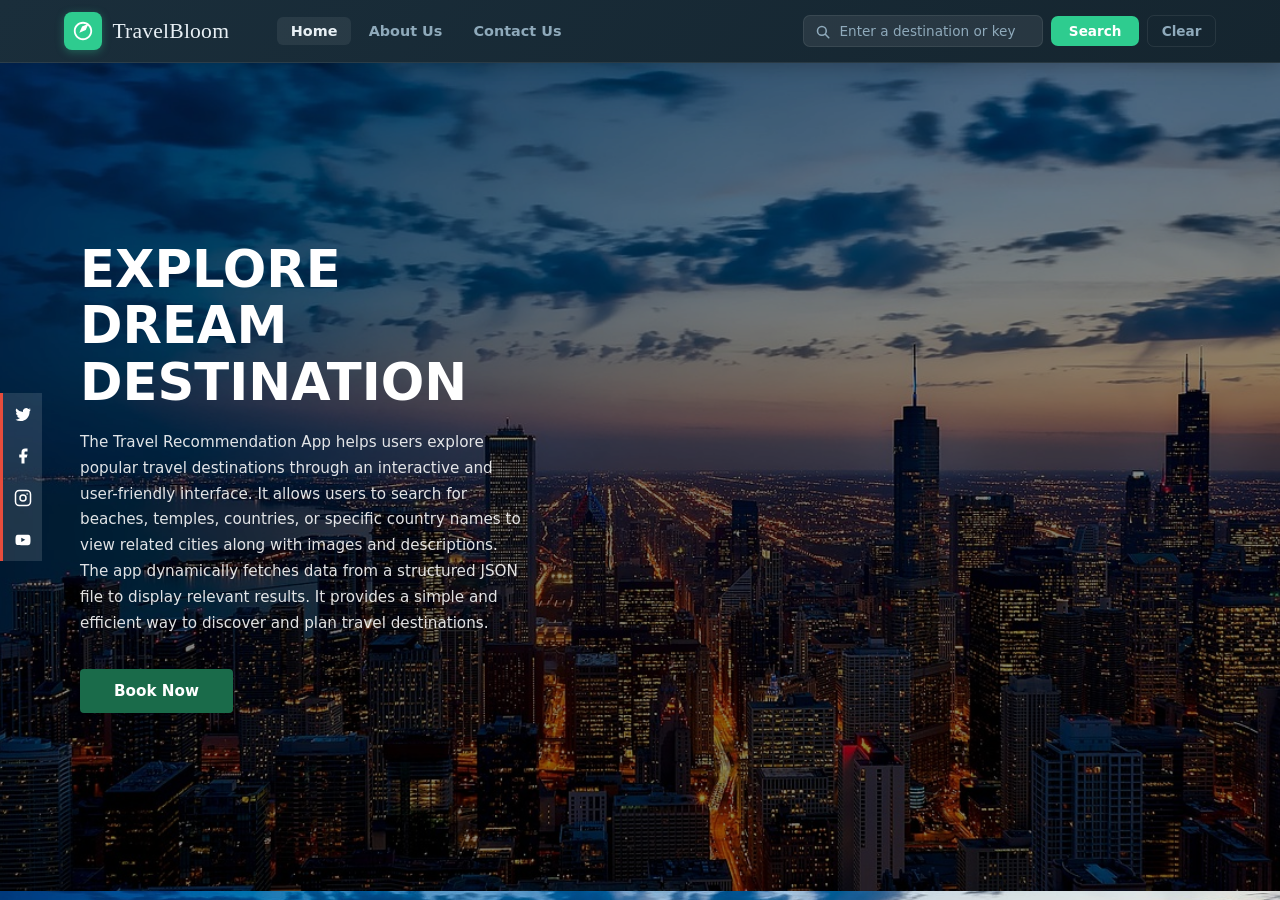
<file: index.html>
<!DOCTYPE html>
<html lang="en">
<head>
  <meta charset="UTF-8" />
  <meta name="viewport" content="width=device-width, initial-scale=1.0" />
  <meta name="description" content="Discover personalised travel recommendations tailored to your interests, budget, and travel style. Find your next destination and plan your perfect trip." />
  <meta name="author" content="Marcin Krupinski" />
  <!-- Stylesheet -->
  <link rel="stylesheet" href="style.css" />
  <!-- JavaScript (deferred so it runs after the DOM is ready) -->
  <script src="script.js?v=4" defer></script>
  <title>Travel Recommendation</title>
</head>
<body>

  <!-- ── Navbar ──────────────────────────────────────────────── -->
  <nav class="navbar" role="navigation" aria-label="Main navigation">
    <div class="navbar__inner">

      <!-- Brand -->
      <a href="index.html" class="navbar__brand" aria-label="TravelBloom home">
        <div class="navbar__brand-icon" aria-hidden="true">
          <svg viewBox="0 0 24 24" xmlns="http://www.w3.org/2000/svg">
            <path d="M12 2C6.48 2 2 6.48 2 12s4.48 10 10 10 10-4.48 10-10S17.52 2 12 2zm0 18c-4.41 0-8-3.59-8-8s3.59-8 8-8 8 3.59 8 8-3.59 8-8 8zm-1-13l-3 7 7-3 3-7-7 3z"/>
          </svg>
        </div>
        <span class="navbar__brand-name">TravelBloom</span>
      </a>

      <!-- Nav links -->
      <ul class="navbar__links" id="nav-links">
        <li><a href="index.html" class="active">Home</a></li>
        <li><a href="about.html">About Us</a></li>
        <li><a href="contact.html">Contact Us</a></li>
      </ul>

      <!-- Search -->
      <div class="navbar__search" id="nav-search">
        <div class="search-input-wrap">
          <svg viewBox="0 0 24 24" fill="none" stroke-width="2.5" stroke-linecap="round" stroke-linejoin="round">
            <circle cx="11" cy="11" r="7"/><line x1="16.5" y1="16.5" x2="22" y2="22"/>
          </svg>
          <input
            class="search-input"
            id="search-field"
            type="search"
            placeholder="Enter a destination or keyword"
            aria-label="Search destinations"
          />
        </div>
        <button class="btn-search" id="btn-search">Search</button>
        <button class="btn-clear" id="btn-reset">Clear</button>
      </div>

      <!-- Hamburger (mobile) -->
      <button class="navbar__hamburger" id="hamburger" aria-label="Toggle menu" aria-expanded="false">
        <span></span><span></span><span></span>
      </button>

    </div>
  </nav>

  <!-- ── Hero ────────────────────────────────────────────────── -->
  <section class="hero" aria-label="Hero banner">

    <!-- Left: vertical social icons -->
    <aside class="hero__socials" aria-label="Social media links">
      <a href="https://twitter.com" target="_blank" rel="noopener" aria-label="Twitter">
        <svg viewBox="0 0 24 24" fill="currentColor"><path d="M22.46 6c-.77.35-1.6.58-2.46.69a4.28 4.28 0 0 0 1.88-2.37 8.56 8.56 0 0 1-2.72 1.04 4.27 4.27 0 0 0-7.28 3.9A12.12 12.12 0 0 1 3.1 4.78a4.27 4.27 0 0 0 1.32 5.7 4.24 4.24 0 0 1-1.93-.53v.05a4.27 4.27 0 0 0 3.42 4.18 4.3 4.3 0 0 1-1.93.07 4.27 4.27 0 0 0 3.99 2.97A8.57 8.57 0 0 1 2 19.54a12.1 12.1 0 0 0 6.56 1.92c7.88 0 12.2-6.53 12.2-12.2l-.01-.56A8.72 8.72 0 0 0 22.46 6z"/></svg>
      </a>
      <a href="https://facebook.com" target="_blank" rel="noopener" aria-label="Facebook">
        <svg viewBox="0 0 24 24" fill="currentColor"><path d="M18 2h-3a5 5 0 0 0-5 5v3H7v4h3v8h4v-8h3l1-4h-4V7a1 1 0 0 1 1-1h3z"/></svg>
      </a>
      <a href="https://instagram.com" target="_blank" rel="noopener" aria-label="Instagram">
        <svg viewBox="0 0 24 24" fill="none" stroke="currentColor" stroke-width="2" stroke-linecap="round" stroke-linejoin="round"><rect x="2" y="2" width="20" height="20" rx="5" ry="5"/><circle cx="12" cy="12" r="4"/><circle cx="17.5" cy="6.5" r="1" fill="currentColor" stroke="none"/></svg>
      </a>
      <a href="https://youtube.com" target="_blank" rel="noopener" aria-label="YouTube">
        <svg viewBox="0 0 24 24" fill="currentColor"><path d="M21.8 8s-.2-1.4-.8-2c-.8-.8-1.6-.8-2-.9C16.4 5 12 5 12 5s-4.4 0-7 .1c-.4.1-1.2.1-2 .9-.6.6-.8 2-.8 2S2 9.6 2 11.2v1.5c0 1.6.2 3.2.2 3.2s.2 1.4.8 2c.8.8 1.8.8 2.3.9C6.8 19 12 19 12 19s4.4 0 7-.1c.4-.1 1.2-.1 2-.9.6-.6.8-2 .8-2s.2-1.6.2-3.2v-1.5C22 9.6 21.8 8 21.8 8zM9.7 14.5V9l5.4 2.8-5.4 2.7z"/></svg>
      </a>
    </aside>

    <!-- Hero background image -->
    <div class="hero__bg" aria-hidden="true"></div>

    <!-- Hero content -->
    <div class="hero__content">
      <h1 class="hero__title">Explore Dream<br />Destination</h1>
      <p class="hero__desc">
        The Travel Recommendation App helps users explore popular travel destinations
        through an interactive and user-friendly interface. It allows users to search for
        beaches, temples, countries, or specific country names to view related cities along
        with images and descriptions. The app dynamically fetches data from a structured
        JSON file to display relevant results. It provides a simple and efficient way to
        discover and plan travel destinations.
      </p>
      <a href="#recommendations" class="btn-booknow">Book Now</a>
    </div>

  </section>

  <!-- ── Results placeholder ─────────────────────────────────── -->
  <section id="recommendations" class="results-section">
    <div id="results-container"></div>
  </section>

<script>


function fetch_data()
  {

fetch('travel_recommendation_api.json')
  .then(response => {
    if (!response.ok) {
      throw new Error('Failed to load: ' + response.status);
    }
    return response.json();
  })
  .then(data => {
    console.log('✅ JSON loaded successfully:', data);
  })
  .catch(error => {
    console.error('❌ Error loading JSON:', error);
  });



  }



fetch_data();
</script>


</body>
</html>
</file>
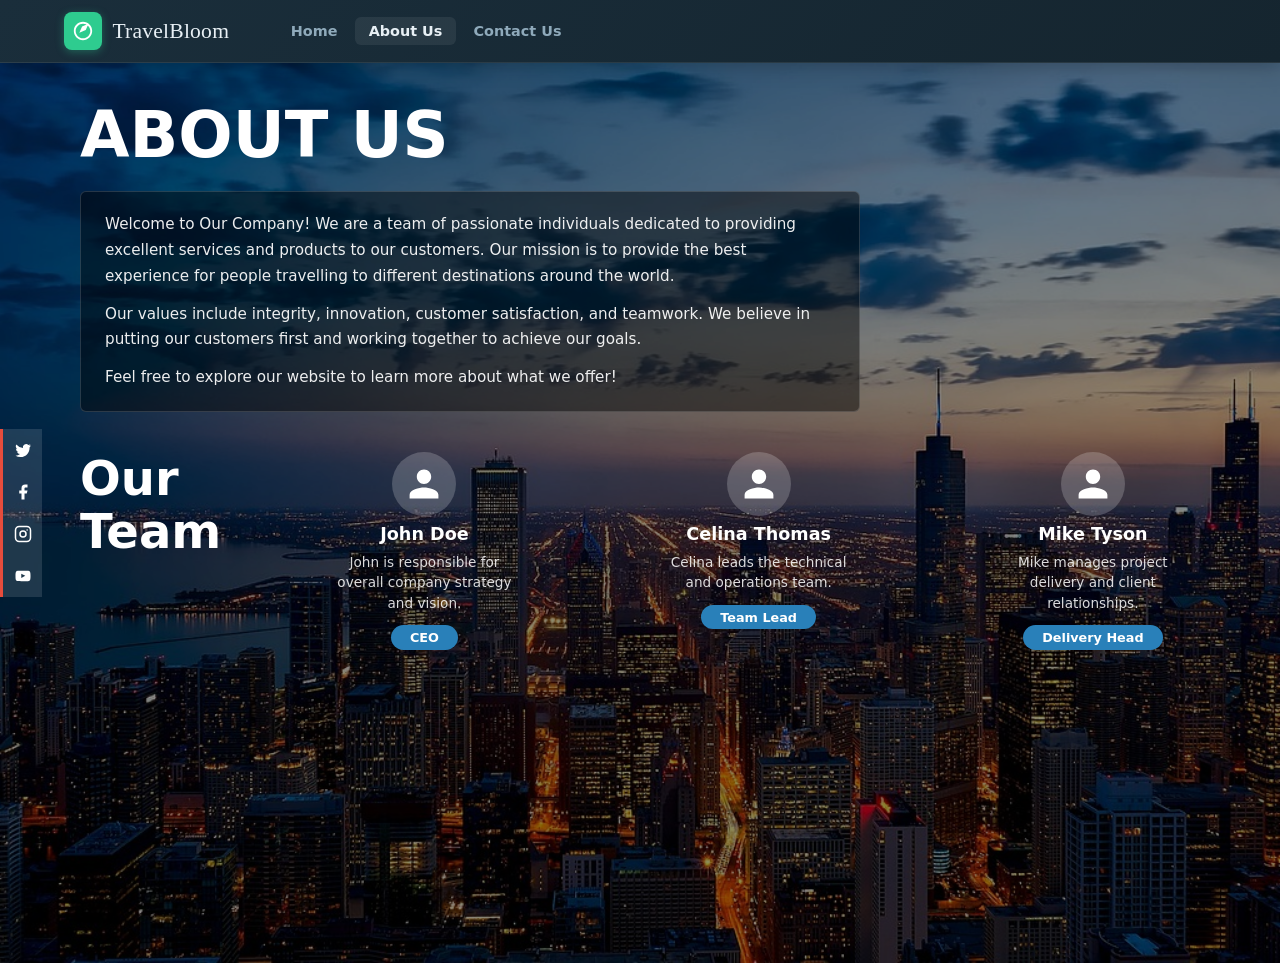
<file: about.html>
<!DOCTYPE html>
<html lang="en">
<head>
  <meta charset="UTF-8" />
  <meta name="viewport" content="width=device-width, initial-scale=1.0" />
  <meta name="description" content="Learn about TravelBloom – our mission, values, and the team behind your travel recommendations." />
  <meta name="author" content="Marcin Krupinski" />
  <link rel="stylesheet" href="style.css" />
  <script src="script.js" defer></script>
  <title>About Us – Travel Recommendation</title>
</head>
<body>

  <!-- ── Navbar ──────────────────────────────────────────────── -->
  <nav class="navbar" role="navigation" aria-label="Main navigation">
    <div class="navbar__inner">
      <a href="index.html" class="navbar__brand" aria-label="TravelBloom home">
        <div class="navbar__brand-icon" aria-hidden="true">
          <svg viewBox="0 0 24 24" xmlns="http://www.w3.org/2000/svg">
            <path d="M12 2C6.48 2 2 6.48 2 12s4.48 10 10 10 10-4.48 10-10S17.52 2 12 2zm0 18c-4.41 0-8-3.59-8-8s3.59-8 8-8 8 3.59 8 8-3.59 8-8 8zm-1-13l-3 7 7-3 3-7-7 3z"/>
          </svg>
        </div>
        <span class="navbar__brand-name">TravelBloom</span>
      </a>

      <ul class="navbar__links" id="nav-links">
        <li><a href="index.html">Home</a></li>
        <li><a href="about.html" class="active">About Us</a></li>
        <li><a href="contact.html">Contact Us</a></li>
      </ul>

      <button class="navbar__hamburger" id="hamburger" aria-label="Toggle menu" aria-expanded="false">
        <span></span><span></span><span></span>
      </button>
    </div>
  </nav>

  <!-- ── About Hero ──────────────────────────────────────────── -->
  <section class="about-hero" aria-label="About us">

    <!-- Background image + overlay -->
    <div class="hero__bg" aria-hidden="true"></div>

    <!-- Social icons -->
    <aside class="hero__socials" aria-label="Social media links">
      <a href="https://twitter.com"   target="_blank" rel="noopener" aria-label="Twitter">
        <svg viewBox="0 0 24 24" fill="currentColor"><path d="M22.46 6c-.77.35-1.6.58-2.46.69a4.28 4.28 0 0 0 1.88-2.37 8.56 8.56 0 0 1-2.72 1.04 4.27 4.27 0 0 0-7.28 3.9A12.12 12.12 0 0 1 3.1 4.78a4.27 4.27 0 0 0 1.32 5.7 4.24 4.24 0 0 1-1.93-.53v.05a4.27 4.27 0 0 0 3.42 4.18 4.3 4.3 0 0 1-1.93.07 4.27 4.27 0 0 0 3.99 2.97A8.57 8.57 0 0 1 2 19.54a12.1 12.1 0 0 0 6.56 1.92c7.88 0 12.2-6.53 12.2-12.2l-.01-.56A8.72 8.72 0 0 0 22.46 6z"/></svg>
      </a>
      <a href="https://facebook.com"  target="_blank" rel="noopener" aria-label="Facebook">
        <svg viewBox="0 0 24 24" fill="currentColor"><path d="M18 2h-3a5 5 0 0 0-5 5v3H7v4h3v8h4v-8h3l1-4h-4V7a1 1 0 0 1 1-1h3z"/></svg>
      </a>
      <a href="https://instagram.com" target="_blank" rel="noopener" aria-label="Instagram">
        <svg viewBox="0 0 24 24" fill="none" stroke="currentColor" stroke-width="2" stroke-linecap="round" stroke-linejoin="round"><rect x="2" y="2" width="20" height="20" rx="5" ry="5"/><circle cx="12" cy="12" r="4"/><circle cx="17.5" cy="6.5" r="1" fill="currentColor" stroke="none"/></svg>
      </a>
      <a href="https://youtube.com"   target="_blank" rel="noopener" aria-label="YouTube">
        <svg viewBox="0 0 24 24" fill="currentColor"><path d="M21.8 8s-.2-1.4-.8-2c-.8-.8-1.6-.8-2-.9C16.4 5 12 5 12 5s-4.4 0-7 .1c-.4.1-1.2.1-2 .9-.6.6-.8 2-.8 2S2 9.6 2 11.2v1.5c0 1.6.2 3.2.2 3.2s.2 1.4.8 2c.8.8 1.8.8 2.3.9C6.8 19 12 19 12 19s4.4 0 7-.1c.4-.1 1.2-.1 2-.9.6-.6.8-2 .8-2s.2-1.6.2-3.2v-1.5C22 9.6 21.8 8 21.8 8zM9.7 14.5V9l5.4 2.8-5.4 2.7z"/></svg>
      </a>
    </aside>

    <!-- Page content -->
    <div class="about-hero__content">

      <!-- Top-left title -->
      <h1 class="about-hero__title">About Us</h1>

      <!-- Left-center description box -->
      <div class="about-hero__desc-box">
        <p>Welcome to Our Company! We are a team of passionate individuals dedicated to providing excellent services and products to our customers. Our mission is to provide the best experience for people travelling to different destinations around the world.</p>
        <p>Our values include integrity, innovation, customer satisfaction, and teamwork. We believe in putting our customers first and working together to achieve our goals.</p>
        <p>Feel free to explore our website to learn more about what we offer!</p>
      </div>

      <!-- Bottom-center team section -->
      <div class="about-hero__team">
        <h2 class="team__heading">Our<br />Team</h2>

        <div class="team__grid">

          <!-- Member 1 -->
          <article class="team-card">
            <div class="team-card__avatar" aria-hidden="true">
              <svg viewBox="0 0 24 24" fill="currentColor"><path d="M12 12c2.7 0 4.8-2.1 4.8-4.8S14.7 2.4 12 2.4 7.2 4.5 7.2 7.2 9.3 12 12 12zm0 2.4c-3.2 0-9.6 1.6-9.6 4.8v2.4h19.2v-2.4c0-3.2-6.4-4.8-9.6-4.8z"/></svg>
            </div>
            <h3 class="team-card__name">John Doe</h3>
            <p class="team-card__desc">John is responsible for overall company strategy and vision.</p>
            <span class="team-card__role">CEO</span>
          </article>

          <!-- Member 2 -->
          <article class="team-card">
            <div class="team-card__avatar" aria-hidden="true">
              <svg viewBox="0 0 24 24" fill="currentColor"><path d="M12 12c2.7 0 4.8-2.1 4.8-4.8S14.7 2.4 12 2.4 7.2 4.5 7.2 7.2 9.3 12 12 12zm0 2.4c-3.2 0-9.6 1.6-9.6 4.8v2.4h19.2v-2.4c0-3.2-6.4-4.8-9.6-4.8z"/></svg>
            </div>
            <h3 class="team-card__name">Celina Thomas</h3>
            <p class="team-card__desc">Celina leads the technical and operations team.</p>
            <span class="team-card__role">Team Lead</span>
          </article>

          <!-- Member 3 -->
          <article class="team-card">
            <div class="team-card__avatar" aria-hidden="true">
              <svg viewBox="0 0 24 24" fill="currentColor"><path d="M12 12c2.7 0 4.8-2.1 4.8-4.8S14.7 2.4 12 2.4 7.2 4.5 7.2 7.2 9.3 12 12 12zm0 2.4c-3.2 0-9.6 1.6-9.6 4.8v2.4h19.2v-2.4c0-3.2-6.4-4.8-9.6-4.8z"/></svg>
            </div>
            <h3 class="team-card__name">Mike Tyson</h3>
            <p class="team-card__desc">Mike manages project delivery and client relationships.</p>
            <span class="team-card__role">Delivery Head</span>
          </article>

        </div>
      </div>

    </div>
  </section>

</body>
</html>
</file>
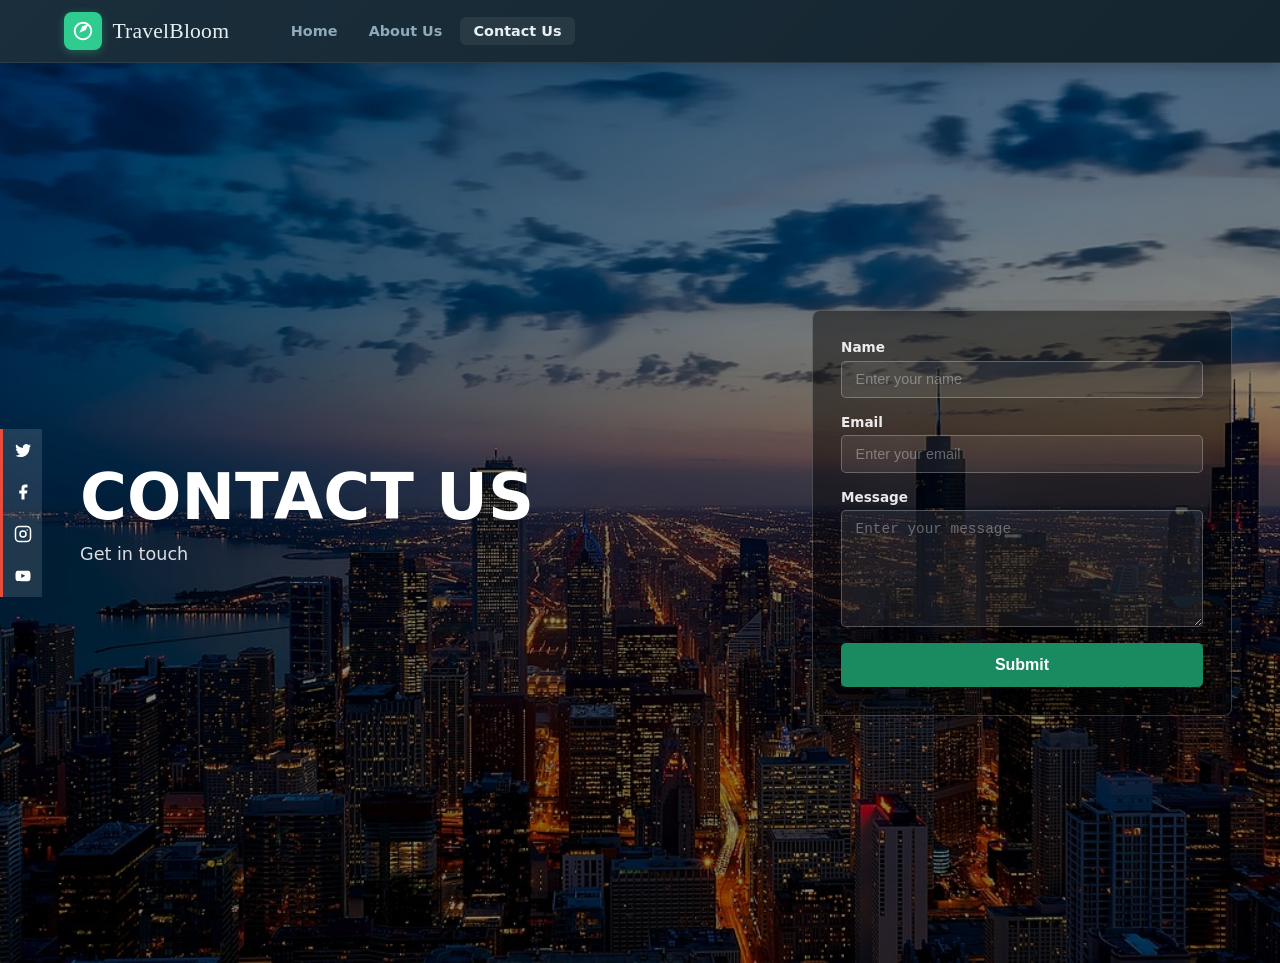
<file: contact.html>
<!DOCTYPE html>
<html lang="en">
<head>
  <meta charset="UTF-8" />
  <meta name="viewport" content="width=device-width, initial-scale=1.0" />
  <meta name="description" content="Contact TravelBloom – send us a message and we'll get back to you." />
  <meta name="author" content="Marcin Krupinski" />
  <link rel="stylesheet" href="style.css" />
  <script src="script.js" defer></script>
  <title>Contact Us – Travel Recommendation</title>
</head>
<body>

  <!-- ── Navbar ──────────────────────────────────────────────── -->
  <nav class="navbar" role="navigation" aria-label="Main navigation">
    <div class="navbar__inner">
      <a href="index.html" class="navbar__brand" aria-label="TravelBloom home">
        <div class="navbar__brand-icon" aria-hidden="true">
          <svg viewBox="0 0 24 24" xmlns="http://www.w3.org/2000/svg">
            <path d="M12 2C6.48 2 2 6.48 2 12s4.48 10 10 10 10-4.48 10-10S17.52 2 12 2zm0 18c-4.41 0-8-3.59-8-8s3.59-8 8-8 8 3.59 8 8-3.59 8-8 8zm-1-13l-3 7 7-3 3-7-7 3z"/>
          </svg>
        </div>
        <span class="navbar__brand-name">TravelBloom</span>
      </a>

      <ul class="navbar__links" id="nav-links">
        <li><a href="index.html">Home</a></li>
        <li><a href="about.html">About Us</a></li>
        <li><a href="contact.html" class="active">Contact Us</a></li>
      </ul>

      <button class="navbar__hamburger" id="hamburger" aria-label="Toggle menu" aria-expanded="false">
        <span></span><span></span><span></span>
      </button>
    </div>
  </nav>

  <!-- ── Contact Page ─────────────────────────────────────────── -->
  <section class="contact-page" aria-label="Contact us">

    <!-- Background + overlay (reuses hero__bg) -->
    <div class="hero__bg" aria-hidden="true"></div>

    <!-- Social icons (same as about/home pages) -->
    <aside class="hero__socials" aria-label="Social media links">
      <a href="https://twitter.com"   target="_blank" rel="noopener" aria-label="Twitter">
        <svg viewBox="0 0 24 24" fill="currentColor"><path d="M22.46 6c-.77.35-1.6.58-2.46.69a4.28 4.28 0 0 0 1.88-2.37 8.56 8.56 0 0 1-2.72 1.04 4.27 4.27 0 0 0-7.28 3.9A12.12 12.12 0 0 1 3.1 4.78a4.27 4.27 0 0 0 1.32 5.7 4.24 4.24 0 0 1-1.93-.53v.05a4.27 4.27 0 0 0 3.42 4.18 4.3 4.3 0 0 1-1.93.07 4.27 4.27 0 0 0 3.99 2.97A8.57 8.57 0 0 1 2 19.54a12.1 12.1 0 0 0 6.56 1.92c7.88 0 12.2-6.53 12.2-12.2l-.01-.56A8.72 8.72 0 0 0 22.46 6z"/></svg>
      </a>
      <a href="https://facebook.com"  target="_blank" rel="noopener" aria-label="Facebook">
        <svg viewBox="0 0 24 24" fill="currentColor"><path d="M18 2h-3a5 5 0 0 0-5 5v3H7v4h3v8h4v-8h3l1-4h-4V7a1 1 0 0 1 1-1h3z"/></svg>
      </a>
      <a href="https://instagram.com" target="_blank" rel="noopener" aria-label="Instagram">
        <svg viewBox="0 0 24 24" fill="none" stroke="currentColor" stroke-width="2" stroke-linecap="round" stroke-linejoin="round"><rect x="2" y="2" width="20" height="20" rx="5" ry="5"/><circle cx="12" cy="12" r="4"/><circle cx="17.5" cy="6.5" r="1" fill="currentColor" stroke="none"/></svg>
      </a>
      <a href="https://youtube.com"   target="_blank" rel="noopener" aria-label="YouTube">
        <svg viewBox="0 0 24 24" fill="currentColor"><path d="M21.8 8s-.2-1.4-.8-2c-.8-.8-1.6-.8-2-.9C16.4 5 12 5 12 5s-4.4 0-7 .1c-.4.1-1.2.1-2 .9-.6.6-.8 2-.8 2S2 9.6 2 11.2v1.5c0 1.6.2 3.2.2 3.2s.2 1.4.8 2c.8.8 1.8.8 2.3.9C6.8 19 12 19 12 19s4.4 0 7-.1c.4-.1 1.2-.1 2-.9.6-.6.8-2 .8-2s.2-1.6.2-3.2v-1.5C22 9.6 21.8 8 21.8 8zM9.7 14.5V9l5.4 2.8-5.4 2.7z"/></svg>
      </a>
    </aside>

    <!-- Two-column layout: title left, form right -->
    <div class="contact-page__inner">

      <!-- Left: title + subtitle -->
      <div class="contact-page__left">
        <h1 class="contact-page__title">Contact Us</h1>
        <p class="contact-page__subtitle">Get in touch</p>
      </div>

      <!-- Right: form -->
      <div class="contact-form-box">

        <div class="contact-form__group">
          <label for="contact-name">Name</label>
          <input
            type="text"
            id="contact-name"
            placeholder="Enter your name"
            required
          />
        </div>

        <div class="contact-form__group">
          <label for="contact-email">Email</label>
          <input
            type="email"
            id="contact-email"
            placeholder="Enter your email"
            required
          />
        </div>

        <div class="contact-form__group">
          <label for="contact-message">Message</label>
          <textarea
            id="contact-message"
            rows="6"
            placeholder="Enter your message"
            required
          ></textarea>
        </div>

        <button class="contact-form__submit" id="contact-submit">Submit</button>

        <p class="contact-form__success" id="contact-success">
          ✅ Thank you! Your message has been sent.
        </p>

      </div>
    </div>

  </section>

  <script>
    document.getElementById('contact-submit').addEventListener('click', () => {
      const name    = document.getElementById('contact-name').value.trim();
      const email   = document.getElementById('contact-email').value.trim();
      const message = document.getElementById('contact-message').value.trim();

      if (!name || !email || !message) {
        alert('Please fill in all fields before submitting.');
        return;
      }

      console.log('📧 Form submitted:', { name, email, message });

      document.getElementById('contact-success').style.display = 'block';
      document.getElementById('contact-name').value    = '';
      document.getElementById('contact-email').value   = '';
      document.getElementById('contact-message').value = '';
    });
  </script>

</body>
</html>
</file>
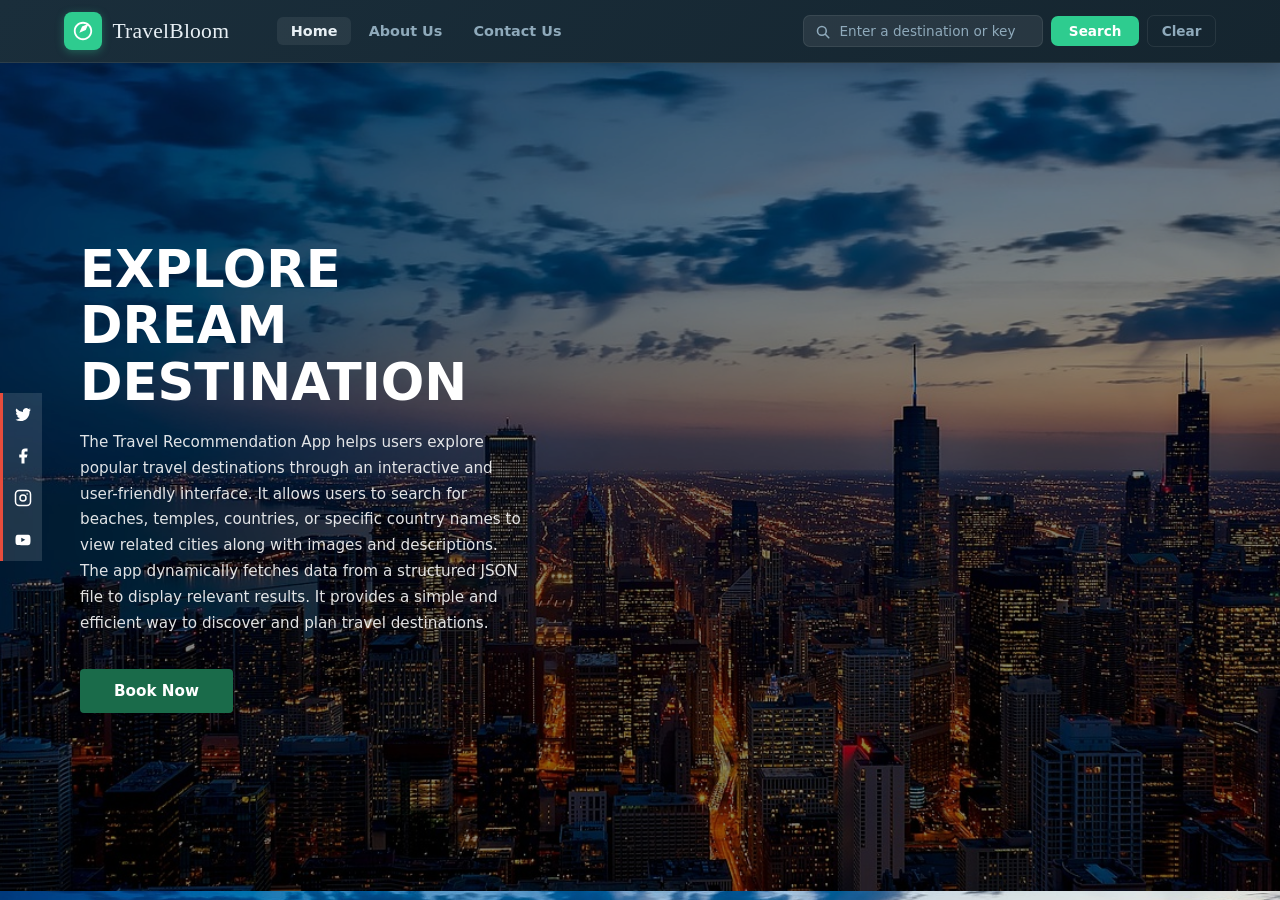
<file: travel_recommendation.html>
<!DOCTYPE html>
<html lang="en">
<head>
  <meta charset="UTF-8" />
  <meta name="viewport" content="width=device-width, initial-scale=1.0" />
  <meta name="description" content="Discover personalised travel recommendations tailored to your interests, budget, and travel style. Find your next destination and plan your perfect trip." />
  <meta name="author" content="Marcin Krupinski" />
  <!-- Stylesheet -->
  <link rel="stylesheet" href="style.css" />
  <!-- JavaScript (deferred so it runs after the DOM is ready) -->
  <script src="script.js" defer></script>
  <title>Travel Recommendation</title>
</head>
<body>

  <!-- ── Navbar ──────────────────────────────────────────────── -->
  <nav class="navbar" role="navigation" aria-label="Main navigation">
    <div class="navbar__inner">

      <!-- Brand -->
      <a href="index.html" class="navbar__brand" aria-label="TravelBloom home">
        <div class="navbar__brand-icon" aria-hidden="true">
          <svg viewBox="0 0 24 24" xmlns="http://www.w3.org/2000/svg">
            <path d="M12 2C6.48 2 2 6.48 2 12s4.48 10 10 10 10-4.48 10-10S17.52 2 12 2zm0 18c-4.41 0-8-3.59-8-8s3.59-8 8-8 8 3.59 8 8-3.59 8-8 8zm-1-13l-3 7 7-3 3-7-7 3z"/>
          </svg>
        </div>
        <span class="navbar__brand-name">TravelBloom</span>
      </a>

      <!-- Nav links -->
      <ul class="navbar__links" id="nav-links">
        <li><a href="index.html" class="active">Home</a></li>
        <li><a href="about.html">About Us</a></li>
        <li><a href="contact.html">Contact Us</a></li>
      </ul>

      <!-- Search -->
      <div class="navbar__search" id="nav-search">
        <div class="search-input-wrap">
          <svg viewBox="0 0 24 24" fill="none" stroke-width="2.5" stroke-linecap="round" stroke-linejoin="round">
            <circle cx="11" cy="11" r="7"/><line x1="16.5" y1="16.5" x2="22" y2="22"/>
          </svg>
          <input
            class="search-input"
            id="search-field"
            type="search"
            placeholder="Enter a destination or keyword"
            aria-label="Search destinations"
          />
        </div>
        <button class="btn-search" id="btn-search">Search</button>
        <button class="btn-clear" id="btn-reset">Clear</button>
      </div>

      <!-- Hamburger (mobile) -->
      <button class="navbar__hamburger" id="hamburger" aria-label="Toggle menu" aria-expanded="false">
        <span></span><span></span><span></span>
      </button>

    </div>
  </nav>

  <!-- ── Hero ────────────────────────────────────────────────── -->
  <section class="hero" aria-label="Hero banner">

    <!-- Left: vertical social icons -->
    <aside class="hero__socials" aria-label="Social media links">
      <a href="https://twitter.com" target="_blank" rel="noopener" aria-label="Twitter">
        <svg viewBox="0 0 24 24" fill="currentColor"><path d="M22.46 6c-.77.35-1.6.58-2.46.69a4.28 4.28 0 0 0 1.88-2.37 8.56 8.56 0 0 1-2.72 1.04 4.27 4.27 0 0 0-7.28 3.9A12.12 12.12 0 0 1 3.1 4.78a4.27 4.27 0 0 0 1.32 5.7 4.24 4.24 0 0 1-1.93-.53v.05a4.27 4.27 0 0 0 3.42 4.18 4.3 4.3 0 0 1-1.93.07 4.27 4.27 0 0 0 3.99 2.97A8.57 8.57 0 0 1 2 19.54a12.1 12.1 0 0 0 6.56 1.92c7.88 0 12.2-6.53 12.2-12.2l-.01-.56A8.72 8.72 0 0 0 22.46 6z"/></svg>
      </a>
      <a href="https://facebook.com" target="_blank" rel="noopener" aria-label="Facebook">
        <svg viewBox="0 0 24 24" fill="currentColor"><path d="M18 2h-3a5 5 0 0 0-5 5v3H7v4h3v8h4v-8h3l1-4h-4V7a1 1 0 0 1 1-1h3z"/></svg>
      </a>
      <a href="https://instagram.com" target="_blank" rel="noopener" aria-label="Instagram">
        <svg viewBox="0 0 24 24" fill="none" stroke="currentColor" stroke-width="2" stroke-linecap="round" stroke-linejoin="round"><rect x="2" y="2" width="20" height="20" rx="5" ry="5"/><circle cx="12" cy="12" r="4"/><circle cx="17.5" cy="6.5" r="1" fill="currentColor" stroke="none"/></svg>
      </a>
      <a href="https://youtube.com" target="_blank" rel="noopener" aria-label="YouTube">
        <svg viewBox="0 0 24 24" fill="currentColor"><path d="M21.8 8s-.2-1.4-.8-2c-.8-.8-1.6-.8-2-.9C16.4 5 12 5 12 5s-4.4 0-7 .1c-.4.1-1.2.1-2 .9-.6.6-.8 2-.8 2S2 9.6 2 11.2v1.5c0 1.6.2 3.2.2 3.2s.2 1.4.8 2c.8.8 1.8.8 2.3.9C6.8 19 12 19 12 19s4.4 0 7-.1c.4-.1 1.2-.1 2-.9.6-.6.8-2 .8-2s.2-1.6.2-3.2v-1.5C22 9.6 21.8 8 21.8 8zM9.7 14.5V9l5.4 2.8-5.4 2.7z"/></svg>
      </a>
    </aside>

    <!-- Hero background image -->
    <div class="hero__bg" aria-hidden="true"></div>

    <!-- Hero content -->
    <div class="hero__content">
      <h1 class="hero__title">Explore Dream<br />Destination</h1>
      <p class="hero__desc">
        The Travel Recommendation App helps users explore popular travel destinations
        through an interactive and user-friendly interface. It allows users to search for
        beaches, temples, countries, or specific country names to view related cities along
        with images and descriptions. The app dynamically fetches data from a structured
        JSON file to display relevant results. It provides a simple and efficient way to
        discover and plan travel destinations.
      </p>
      <a href="#recommendations" class="btn-booknow">Book Now</a>
    </div>

  </section>

  <!-- ── Results placeholder ─────────────────────────────────── -->
  <section id="recommendations" class="results-section">
    <div id="results-container"></div>
  </section>

<script>


function fetch_data()
  {

fetch('travel_recommendation_api.json')
  .then(response => {
    if (!response.ok) {
      throw new Error('Failed to load: ' + response.status);
    }
    return response.json();
  })
  .then(data => {
    console.log('✅ JSON loaded successfully:', data);
  })
  .catch(error => {
    console.error('❌ Error loading JSON:', error);
  });



  }



fetch_data();
</script>


</body>
</html>
</file>
<file: style.css>
*, *::before, *::after { box-sizing: border-box; margin: 0; padding: 0; }
 
    :root {
      --nav-bg:      #1a2e3b;
      --nav-bg-2:    #15252f;
      --accent:      #2ecc8f;
      --accent-dark: #27b07b;
      --text-light:  #e8f0f5;
      --text-muted:  #8faabb;
      --border:      rgba(255,255,255,.08);
      --ff-brand:    'Playfair Display', Georgia, serif;
      --ff-ui:       'Nunito', system-ui, sans-serif;
    }
 
    body {
      font-family: var(--ff-ui);
      background: #f0f4f8;
      background-image: url('city.jpg')
    }
 
    /* ── Navbar ─────────────────────────────────────────────── */
    .navbar {
      background: linear-gradient(135deg, var(--nav-bg) 0%, var(--nav-bg-2) 100%);
      border-bottom: 1px solid var(--border);
      box-shadow: 0 2px 20px rgba(0,0,0,.25);
      position: sticky;
      top: 0;
      z-index: 100;
    }
 
    .navbar__inner {
      max-width: 1200px;
      margin-inline: auto;
      padding: 0 1.5rem;
      height: 62px;
      display: flex;
      align-items: center;
      gap: 2rem;
    }
 
    /* Brand */
    .navbar__brand {
      display: flex;
      align-items: center;
      gap: .65rem;
      text-decoration: none;
      flex-shrink: 0;
    }
 
    .navbar__brand-icon {
      width: 38px;
      height: 38px;
      background: var(--accent);
      border-radius: 8px;
      display: grid;
      place-items: center;
      flex-shrink: 0;
      box-shadow: 0 2px 8px rgba(46,204,143,.35);
    }
 
    .navbar__brand-icon svg {
      width: 22px;
      height: 22px;
      fill: #fff;
    }
 
    .navbar__brand-name {
      font-family: var(--ff-brand);
      font-size: 1.35rem;
      color: var(--text-light);
      letter-spacing: .01em;
    }
 
    /* Nav links */
    .navbar__links {
      list-style: none;
      display: flex;
      align-items: center;
      gap: .25rem;
      margin-left: 1rem;
    }
 
    .navbar__links a {
      display: block;
      padding: .4rem .85rem;
      color: var(--text-muted);
      text-decoration: none;
      font-size: .9rem;
      font-weight: 600;
      border-radius: 6px;
      transition: color .2s, background .2s;
    }
 
    .navbar__links a:hover,
    .navbar__links a.active {
      color: var(--text-light);
      background: rgba(255,255,255,.07);
    }
 
    /* Search */
    .navbar__search {
      margin-left: auto;
      display: flex;
      align-items: center;
      gap: .5rem;
    }
 
    .search-input-wrap {
      position: relative;
      display: flex;
      align-items: center;
    }
 
    .search-input-wrap svg {
      position: absolute;
      left: .75rem;
      width: 15px;
      height: 15px;
      stroke: var(--text-muted);
      pointer-events: none;
      flex-shrink: 0;
    }
 
    .search-input {
      background: rgba(255,255,255,.08);
      border: 1px solid var(--border);
      border-radius: 7px;
      color: var(--text-light);
      font-family: var(--ff-ui);
      font-size: .85rem;
      padding: .45rem .85rem .45rem 2.2rem;
      width: 240px;
      transition: background .2s, border-color .2s, width .3s;
      outline: none;
    }
 
    .search-input::placeholder { color: var(--text-muted); }
 
    .search-input:focus {
      background: rgba(255,255,255,.12);
      border-color: var(--accent);
      width: 280px;
    }
 
    .btn-search {
      background: var(--accent);
      color: #fff;
      border: none;
      border-radius: 7px;
      font-family: var(--ff-ui);
      font-size: .85rem;
      font-weight: 700;
      padding: .45rem 1.1rem;
      cursor: pointer;
      transition: background .2s, transform .15s;
      white-space: nowrap;
    }
 
    .btn-search:hover {
      background: var(--accent-dark);
      transform: translateY(-1px);
    }
 
    .btn-clear {
      background: transparent;
      color: var(--text-muted);
      border: 1px solid var(--border);
      border-radius: 7px;
      font-family: var(--ff-ui);
      font-size: .85rem;
      font-weight: 600;
      padding: .45rem .85rem;
      cursor: pointer;
      transition: color .2s, border-color .2s, background .2s;
      white-space: nowrap;
    }
 
    .btn-clear:hover {
      color: var(--text-light);
      border-color: rgba(255,255,255,.2);
      background: rgba(255,255,255,.06);
    }
 
    /* ── Mobile hamburger ───────────────────────────────────── */
    .navbar__hamburger {
      display: none;
      background: none;
      border: none;
      cursor: pointer;
      padding: .25rem;
      margin-left: auto;
      flex-direction: column;
      gap: 5px;
    }
 
    .navbar__hamburger span {
      display: block;
      width: 22px;
      height: 2px;
      background: var(--text-light);
      border-radius: 2px;
      transition: transform .3s, opacity .3s;
    }
 
    .navbar__hamburger.open span:nth-child(1) { transform: translateY(7px) rotate(45deg); }
    .navbar__hamburger.open span:nth-child(2) { opacity: 0; }
    .navbar__hamburger.open span:nth-child(3) { transform: translateY(-7px) rotate(-45deg); }
 
    /* ── Mobile drawer ──────────────────────────────────────── */
    @media (max-width: 768px) {
      .navbar__links,
      .navbar__search { display: none; }
 
      .navbar__hamburger { display: flex; }
 
      .navbar__links.open {
        display: flex;
        flex-direction: column;
        align-items: stretch;
        gap: 0;
        position: absolute;
        top: 62px;
        left: 0;
        right: 0;
        background: var(--nav-bg-2);
        border-top: 1px solid var(--border);
        padding: .75rem 1.5rem;
      }
 
      .navbar__search.open {
        display: flex;
        position: absolute;
        top: 118px; /* below links */
        left: 0;
        right: 0;
        background: var(--nav-bg-2);
        padding: .75rem 1.5rem 1rem;
        border-bottom: 1px solid var(--border);
      }
 
      .search-input { width: 100%; }
      .search-input:focus { width: 100%; }
      .search-input-wrap { flex: 1; }
    }

    /* ── Hero ───────────────────────────────────────────────────── */
.hero {
    position: relative;
    min-height: 92vh;
    display: flex;
    align-items: center;
    overflow: hidden;
  }
  
  .hero__bg {
    position: absolute;
    inset: 0;
    background-image: url('city.jpg');
    background-size: cover;
    background-position: center;
    z-index: 0;
  }
  
  /* dark overlay so text is readable */
  .hero__bg::after {
    content: '';
    position: absolute;
    inset: 0;
    background: rgba(0, 0, 0, 0.45);
  }
  
  /* ── Social icons (left sidebar) ───────────────────────────── */
  .hero__socials {
    position: absolute;
    left: 0;
    top: 50%;
    transform: translateY(-50%);
    display: flex;
    flex-direction: column;
    z-index: 2;
  }
  
  .hero__socials a {
    display: grid;
    place-items: center;
    width: 42px;
    height: 42px;
    background: rgba(255, 255, 255, 0.12);
    color: #fff;
    border-left: 3px solid #e74c3c;
    transition: background 0.2s;
  }
  
  .hero__socials a:hover {
    background: rgba(255, 255, 255, 0.25);
  }
  
  .hero__socials svg {
    width: 18px;
    height: 18px;
  }
  
  /* ── Hero content ───────────────────────────────────────────── */
  .hero__content {
    position: relative;
    z-index: 2;
    max-width: 560px;
    padding: 2rem 2rem 2rem 5rem;
    color: #fff;
  }
  
  .hero__title {
    font-size: clamp(2rem, 5vw, 3.2rem);
    font-weight: 800;
    text-transform: uppercase;
    line-height: 1.1;
    margin-bottom: 1.25rem;
  }
  
  .hero__desc {
    font-size: 0.95rem;
    line-height: 1.7;
    color: rgba(255, 255, 255, 0.88);
    margin-bottom: 2rem;
    max-width: 480px;
  }
  
  .btn-booknow {
    display: inline-block;
    background: #1a6b4a;
    color: #fff;
    text-decoration: none;
    padding: 0.7rem 2rem;
    border-radius: 4px;
    font-weight: 700;
    font-size: 0.95rem;
    border: 2px solid #1a6b4a;
    transition: background 0.2s, transform 0.15s;
  }
  
  .btn-booknow:hover {
    background: #145a3d;
    transform: translateY(-2px);
  }
/* ── About Hero ─────────────────────────────────────────────── */
.about-hero {
    position: relative;
    min-height: 100vh;
    display: flex;
    align-items: flex-start;
    overflow: hidden;
  }
  
  .about-hero__content {
    position: relative;
    z-index: 2;
    width: 100%;
    padding: 2.5rem 2rem 3rem 5rem;
    color: #fff;
    display: flex;
    flex-direction: column;
    gap: 1.5rem;
  }
  
  /* Top-left title */
  .about-hero__title {
    font-size: clamp(2.5rem, 6vw, 4rem);
    font-weight: 900;
    text-transform: uppercase;
    line-height: 1;
    max-width: 500px;
  }
  
  /* Description box */
  .about-hero__desc-box {
    background: rgba(0, 0, 0, 0.45);
    border: 1px solid rgba(255,255,255,.15);
    border-radius: 6px;
    padding: 1.25rem 1.5rem;
    max-width: 780px;
    display: flex;
    flex-direction: column;
    gap: .75rem;
    font-size: .95rem;
    line-height: 1.7;
    color: rgba(255,255,255,.92);
  }
  
  /* ── Team section ───────────────────────────────────────────── */
  .about-hero__team {
    display: flex;
    align-items: flex-start;
    gap: 3rem;
    margin-top: 1rem;
  }
  
  .team__heading {
    font-size: clamp(2rem, 4vw, 3rem);
    font-weight: 900;
    line-height: 1.1;
    flex-shrink: 0;
  }
  
  .team__grid {
    display: grid;
    grid-template-columns: repeat(3, 1fr);
    gap: 1.5rem;
    flex: 1;
  }
  
  /* Team card */
  .team-card {
    display: flex;
    flex-direction: column;
    align-items: center;
    text-align: center;
    gap: .5rem;
  }
  
  .team-card__avatar {
    width: 64px;
    height: 64px;
    background: rgba(255,255,255,.2);
    border-radius: 50%;
    display: grid;
    place-items: center;
    color: #fff;
  }
  
  .team-card__avatar svg {
    width: 36px;
    height: 36px;
  }
  
  .team-card__name {
    font-size: 1.1rem;
    font-weight: 700;
    color: #fff;
  }
  
  .team-card__desc {
    font-size: .85rem;
    color: rgba(255,255,255,.85);
    line-height: 1.5;
    max-width: 200px;
  }
  
  .team-card__role {
    display: inline-block;
    background: #2980b9;
    color: #fff;
    font-size: .8rem;
    font-weight: 700;
    padding: .3rem 1.2rem;
    border-radius: 20px;
    margin-top: .25rem;
  }
  
  /* ── Responsive ─────────────────────────────────────────────── */
  @media (max-width: 768px) {
    .about-hero__content { padding: 2rem 1.5rem 2rem 4rem; }
    .about-hero__team { flex-direction: column; gap: 1.5rem; }
    .team__grid { grid-template-columns: 1fr; }
  }


  /* ── Results section ────────────────────────────────────────── */
.results-section {
    position: relative;
    z-index: 2;
    padding: 2rem 2rem 3rem 5rem;
  }
  
  .results-title {
    font-size: 1.6rem;
    font-weight: 800;
    color: #e67e22;
    margin-bottom: 1.5rem;
  }
  
  .results-empty {
    color: #fff;
    font-size: 1rem;
  }
  
  .results-grid {
    display: grid;
    grid-template-columns: repeat(auto-fill, minmax(280px, 1fr));
    gap: 1.5rem;
  }
  
  /* Result card */
  .result-card {
    background: rgba(0, 0, 0, 0.55);
    border: 1px solid rgba(255, 255, 255, 0.15);
    border-radius: 8px;
    overflow: hidden;
    color: #fff;
  }
  
  .result-card img {
    width: 100%;
    height: 200px;
    object-fit: cover;
    display: block;
  }
  
  .result-card__body {
    padding: .75rem 1rem 1rem;
  }
  
  .result-card__body h3 {
    font-size: 1rem;
    font-weight: 700;
    margin-bottom: .4rem;
    text-decoration: underline;
    color: #fff;
  }
  
  .result-card__body p {
    font-size: .85rem;
    color: rgba(255, 255, 255, 0.85);
    line-height: 1.5;
  }

  /* ── Results section ────────────────────────────────────────── */
.results-section {
    position: absolute;
    top: 62px; /* height of navbar */
    left: 0;
    right: 0;
    z-index: 10;
    display: flex;
    flex-direction: column;
    align-items: center;
    padding: 2.5rem 2rem;
    min-height: calc(100vh - 62px);
    pointer-events: none; /* don't block hero when empty */
  }
  
  #results-container {
    pointer-events: all;
    width: 100%;
    max-width: 900px;
  }
  
  #results-container:empty {
    display: none; /* hide completely when no results */
  }
  
  .results-title {
    font-size: 1.6rem;
    font-weight: 800;
    color: #e67e22;
    margin-bottom: 1.5rem;
    text-align: center;
  }
  
  .results-grid {
    display: grid;
    grid-template-columns: repeat(auto-fill, minmax(280px, 1fr));
    gap: 1.5rem;
  }
  
  .result-card {
    background: rgba(0, 0, 0, 0.75);
    border: 1px solid rgba(255, 255, 255, 0.15);
    border-radius: 8px;
    overflow: hidden;
    color: #fff;
  }
  
  .result-card img {
    width: 100%;
    height: 200px;
    object-fit: cover;
    display: block;
  }
  
  .result-card__body {
    padding: .75rem 1rem 1rem;
  }
  
  .result-card__body h3 {
    font-size: 1rem;
    font-weight: 700;
    margin-bottom: .4rem;
    text-decoration: underline;
    color: #fff;
  }
  
  .result-card__body p {
    font-size: .85rem;
    color: rgba(255, 255, 255, 0.85);
    line-height: 1.5;
  }

  /* ── Contact Page ───────────────────────────────────────────── */
.contact-page {
    position: relative;
    min-height: 100vh;
    display: flex;
    align-items: center;
    overflow: hidden;
  }
  
  /* Two-column row: title left, form right */
  .contact-page__inner {
    position: relative;
    z-index: 2;
    width: 100%;
    display: flex;
    align-items: center;
    justify-content: space-between;
    padding: 3rem 3rem 3rem 5rem;
    gap: 2rem;
  }
  
  /* Left column */
  .contact-page__left {
    flex: 1;
    color: #fff;
  }
  
  .contact-page__title {
    font-size: clamp(2.5rem, 5vw, 4rem);
    font-weight: 900;
    text-transform: uppercase;
    line-height: 1.1;
    margin-bottom: .75rem;
  }
  
  .contact-page__subtitle {
    font-size: 1.1rem;
    color: rgba(255,255,255,.85);
  }
  
  /* Right column — form box */
  .contact-form-box {
    width: 420px;
    flex-shrink: 0;
    background: rgba(0, 0, 0, 0.45);
    border: 1px solid rgba(255,255,255,.2);
    border-radius: 8px;
    padding: 1.75rem;
    display: flex;
    flex-direction: column;
    gap: 1rem;
  }
  
  .contact-form__group {
    display: flex;
    flex-direction: column;
    gap: .35rem;
  }
  
  .contact-form__group label {
    font-size: .85rem;
    font-weight: 600;
    color: rgba(255,255,255,.9);
  }
  
  .contact-form__group input,
  .contact-form__group textarea {
    background: rgba(255,255,255,.08);
    border: 1px solid rgba(255,255,255,.25);
    border-radius: 5px;
    color: #fff;
    font-size: .9rem;
    padding: .6rem .85rem;
    outline: none;
    resize: vertical;
    transition: border-color .2s, background .2s;
  }
  
  .contact-form__group input::placeholder,
  .contact-form__group textarea::placeholder {
    color: rgba(255,255,255,.35);
  }
  
  .contact-form__group input:focus,
  .contact-form__group textarea:focus {
    border-color: #2ecc8f;
    background: rgba(255,255,255,.13);
  }
  
  .contact-form__submit {
    background: #1a8a60;
    color: #fff;
    border: none;
    border-radius: 5px;
    font-size: 1rem;
    font-weight: 700;
    padding: .8rem;
    cursor: pointer;
    transition: background .2s, transform .15s;
  }
  
  .contact-form__submit:hover {
    background: #146b4a;
    transform: translateY(-1px);
  }
  
  .contact-form__success {
    display: none;
    text-align: center;
    color: #2ecc8f;
    font-weight: 600;
    font-size: .9rem;
  }
  
  /* Responsive */
  @media (max-width: 768px) {
    .contact-page__inner {
      flex-direction: column;
      padding: 2rem 1.5rem 2rem 4rem;
    }
    .contact-form-box { width: 100%; }
  }
</file>
